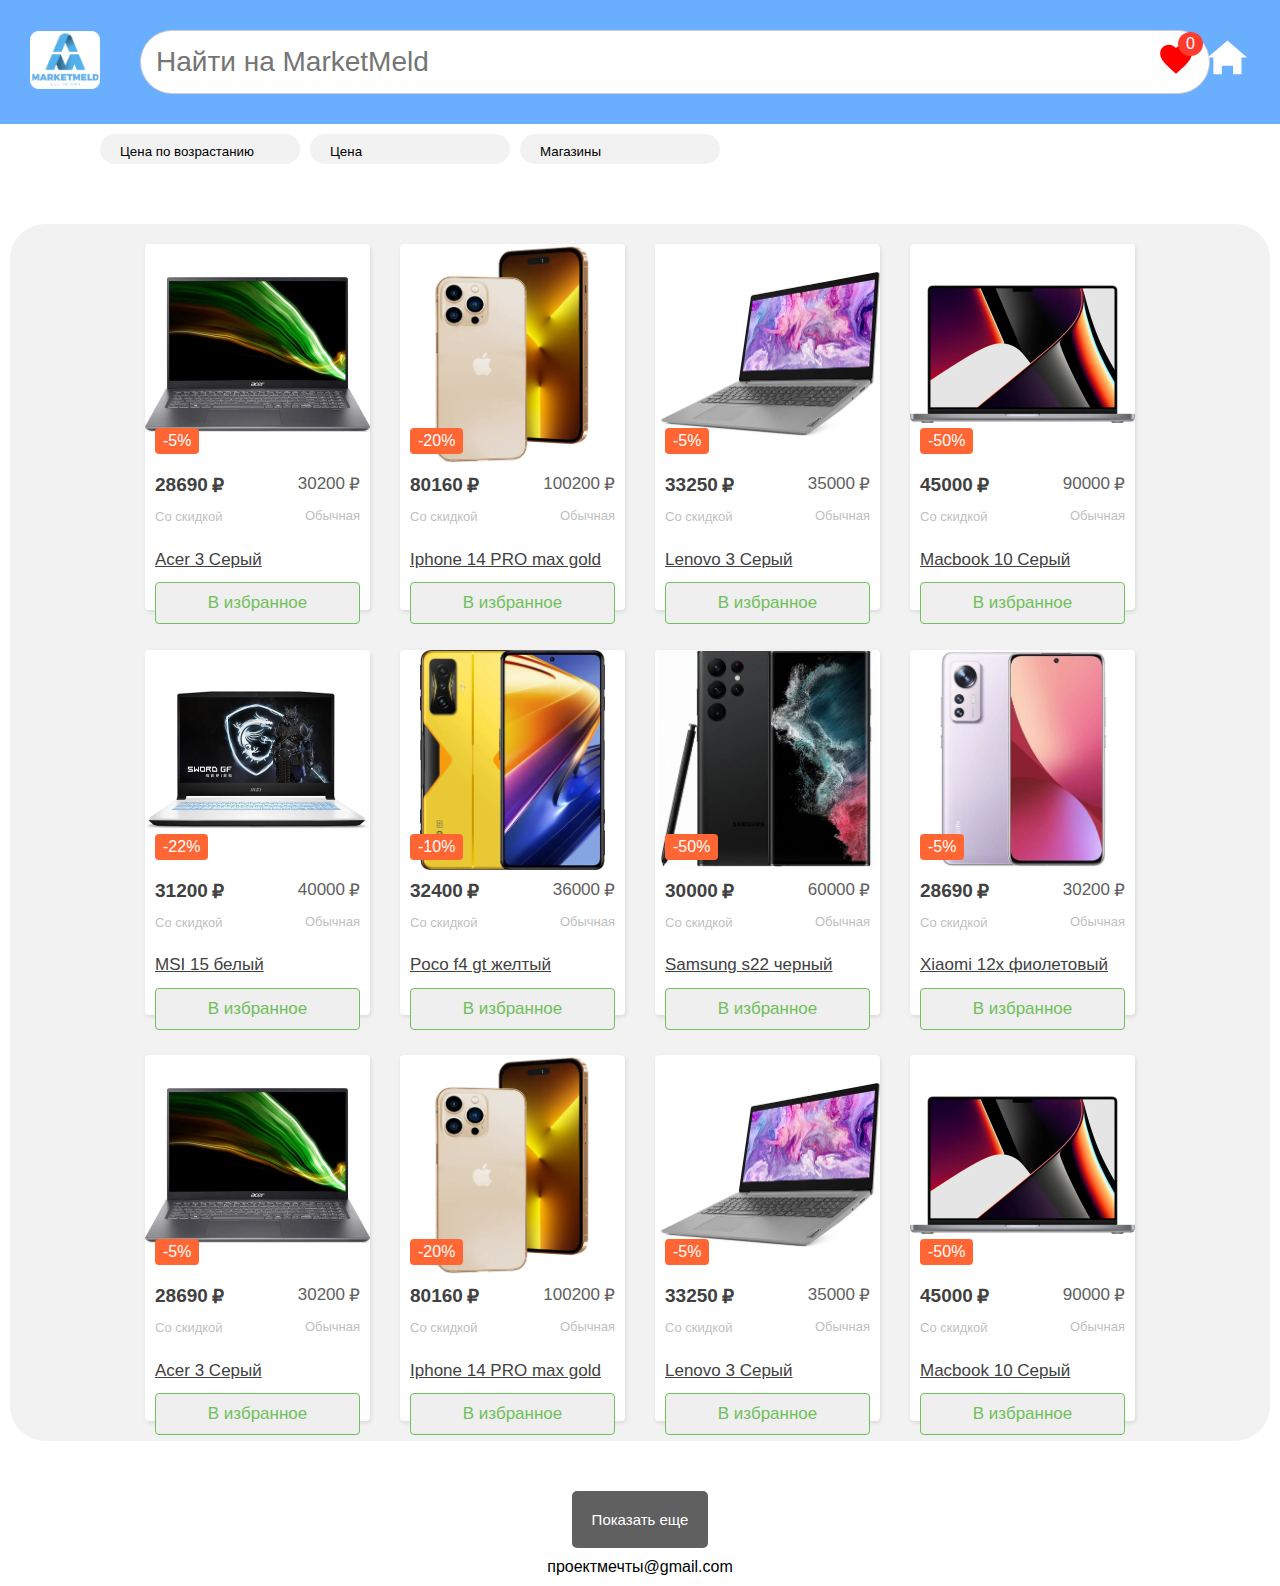
<file: index.html>
<!DOCTYPE html>
<html lang="en">
<head>
    <meta charset="UTF-8">
    <meta http-equiv="X-UA-Compatible" content="IE=edge">
    <meta name="viewport" content="width=device-width, initial-scale=1.0">
    <title>Главная_Стрница</title>
    <link rel="stylesheet" href="./style/style.css">
    <script src="./js/index.js" type="module" defer></script>
</head>
<body>

    <header class="fixed-header">
        <a href="index.html">
            <div class="logo">
                <img src="images/image.webp" alt="Логотип">
            </div>
        </a>
        
        <div class="search-bar">
            <input type="text" id="search-input" placeholder="Найти на MarketMeld">
        </div>
            
        <a href="/basket.html" class="basket">
            <div class="basket__inner">
                <svg xmlns="http://www.w3.org/2000/svg" width="38" height="38" viewBox="0 0 24 24">
                        <path fill="red" d="M12 21.35l-1.45-1.32C5.4 15.36 2 12.28 2 8.5 2 5.42 4.42 3 7.5 3c1.74 0 3.41.81 4.5 2.09C13.09 3.81 14.76 3 16.5 3 19.58 3 22 5.42 22 8.5c0 3.78-3.4 6.86-8.55 11.54L12 21.35z"/>
                </svg>
                <span class="basket__count">0</span>
            </div>
        </a>
        <a class="home" href="index.html">
            <svg width="45" height="45" viewBox="0 0 16 16" xmlns="http://www.w3.org/2000/svg" fill="white">
                <path fill-rule="evenodd" clip-rule="evenodd" d="M7.98 1.984l7 6h-2.003v6H9.96V10.97H5.997v3.016H2.982v-6H.979l7-6z"></path>
            </svg>
        </a>
    </header>
    <div class="wrapper">
        <div class="filter-buttons">
            <button onclick="sortByPrice('asc')">Цена по возрастанию</button>
            <button onclick="sortByPrice('desc')">Цена</button>
            <button onclick="filterByShop()">Магазины</button>
        </div>
        <div class="cards"></div>
        <button class="show-cards none">Показать еще</button>
    </div>

    <footer style="font-family: Arial, Helvetica, sans-serif; text-align: center; padding: 10px 0;">
       проектмечты@gmail.com
    </footer>
</body>
</html>
</file>
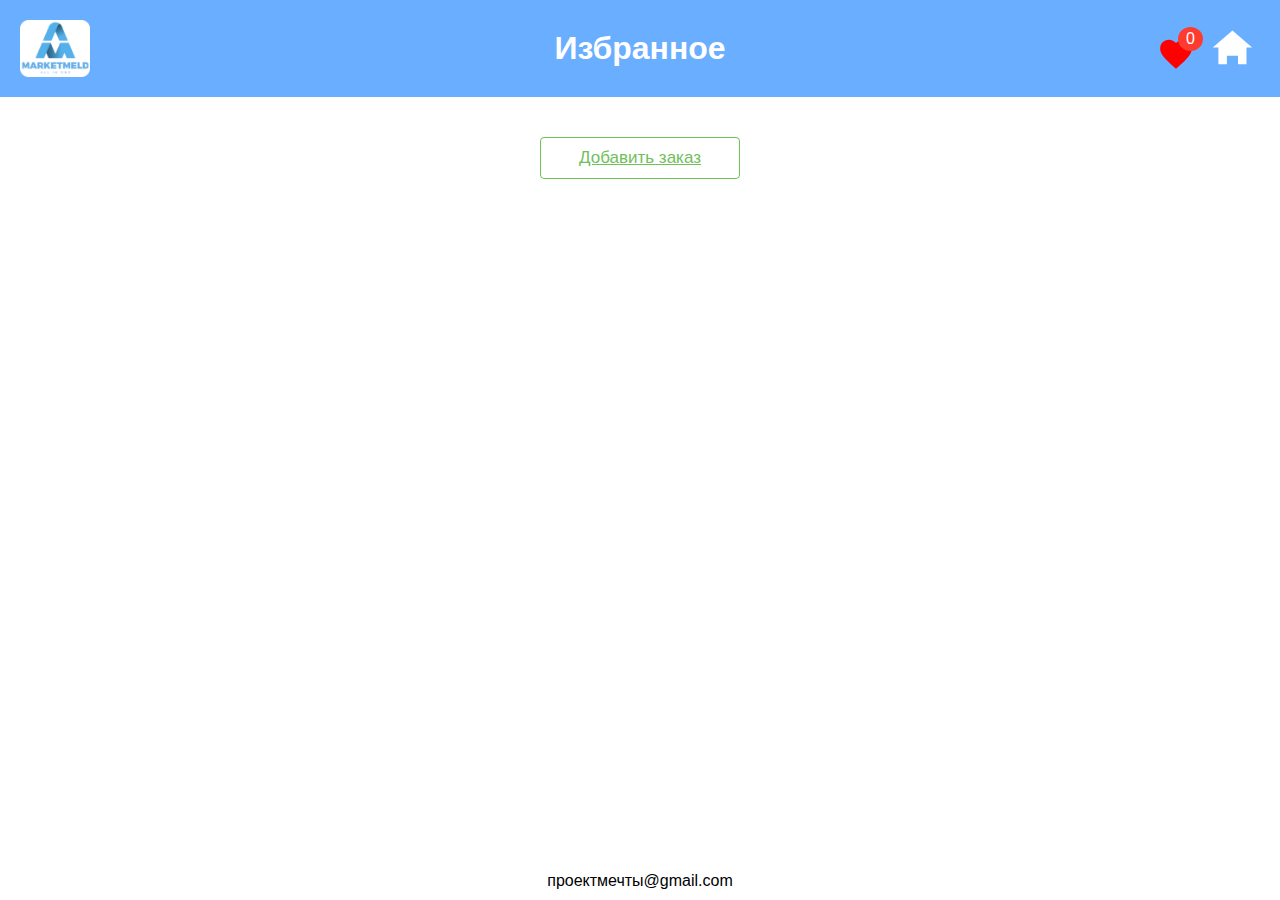
<file: basket.html>
<!DOCTYPE html>
<html lang="en">
<head>
    <meta charset="UTF-8">
    <meta http-equiv="X-UA-Compatible" content="IE=edge">
    <meta name="viewport" content="width=device-width, initial-scale=1.0">
    <title>Избранное</title>
    <link rel="stylesheet" href="./style/basket.css">
    <script src="./js/basket.js" type="module" defer></script>
</head>
<body>

    <div class="header">
        <h1>Избранное</h1>
        <a href="index.html">
            <div class="logo">
                <img src="images/image.webp" alt="Логотип">
            </div>
        </a>
    </div>

    <div class="wrapper">
        <div class="cart"></div>
        <a class="btn-send" href="index.html">Добавить заказ</a>

        <a href="/basket.html" class="basket">
            <div class="basket__inner">
                <svg xmlns="http://www.w3.org/2000/svg" width="38" height="38" viewBox="0 0 24 24">
                        <path fill="red" d="M12 21.35l-1.45-1.32C5.4 15.36 2 12.28 2 8.5 2 5.42 4.42 3 7.5 3c1.74 0 3.41.81 4.5 2.09C13.09 3.81 14.76 3 16.5 3 19.58 3 22 5.42 22 8.5c0 3.78-3.4 6.86-8.55 11.54L12 21.35z"/>
                </svg>
                <span class="basket__count">0</span>
            </div>
        </a>
        <a class="home" href="/">
            <svg width="45" height="45" viewBox="0 0 16 16" xmlns="http://www.w3.org/2000/svg" fill="white">
                <path fill-rule="evenodd" clip-rule="evenodd" d="M7.98 1.984l7 6h-2.003v6H9.96V10.97H5.997v3.016H2.982v-6H.979l7-6z"></path>
            </svg>
        </a>
    </div>

    <footer style="font-family: Arial, Helvetica, sans-serif; text-align: center; padding: 10px 0;">
       проектмечты@gmail.com
    </footer>
</body>
</html>
</file>
<file: style/style.css>
@import url('./reset.css');

body {
    display: flex;
    flex-direction: column;
    min-height: 100vh;
    margin: 0;
    padding: 0;
    font-family: Arial, sans-serif;
    background-color: #FFFFFF;
}

header {
    background-color: #69AEFF;
    display: flex;
    justify-content: space-between;
    align-items: center;
    padding: 30px;
    width: auto;
}

.filter-buttons {
    display: flex;
    margin-left: 90px;
    margin-top: 10px;
}

.filter-buttons button {
    background-color: #f2f2f2;
    border: none;
    color: #000;
    padding: 10px 20px;
    border-radius: 20px;
    margin-right: 10px;
    cursor: pointer;
    width: 200px;
    height: 30px;
    text-align: left;
    position: relative;
}

.logo img {
    width: 70px;
    height: auto;
}

.nav-buttons {
  display: flex;
  align-items: center;
}

.search-bar {
    display: flex;
    align-items: center;
    justify-content: center;
    width: 100%;
    max-width: 1300px;
    margin: 0 auto;
}

.search-bar input {
    padding: 15px;
    border-radius: 35px;
    border: 1px solid #ccc;
    background-color: #fff;
    font-size: 28px;
    width: calc(100% - 80px);
}

#search-button {
    background: none;
    border: none;
    cursor: pointer;
    background: url(image);
    margin-right: 20px;
}

.cards {
    display: grid;
    grid-template-columns: repeat(auto-fill, 225px);
    width: 100%;
    max-width: 1700px; 
    justify-content: center;
    justify-items: center; 
    column-gap: 30px;
    row-gap: 40px; 
    margin: 60px auto 50px; /* Увеличил нижний отступ до подвала */
    background-color: #f2f2f2; /* Серый цвет фона */
    padding: 20px;
    border-radius: 35px;
}

.card {
    width: 225px;
    min-height: 350px;
    box-shadow: 1px 2px 4px rgba(0, 0, 0, 0.1);
    display: flex;
    flex-direction: column;
    border-radius: 4px;
    transition: 0.2s;
    position: relative;
    background-color: #FFF;
}

.card:hover {
    box-shadow: 4px 8px 16px rgba(255, 102, 51, 0.2);
}

.card__top {
    flex: 0 0 220px;
    position: relative;
    overflow: hidden;
}

.card__image {
    display: block;
    position: absolute;
    top: 0;
    left: 0;
    width: 100%;
    height: 100%;
}

.card__image > img {
    width: 100%;
    height: 100%;
    object-fit: contain;
    transition: 0.2s;
}

.card__image:hover > img {
    transform: scale(1.1);
}

.card__label {
    padding: 4px 8px;
    position: absolute;
    bottom: 10px;
    left: 10px;
    background: #ff6633;
    border-radius: 4px;
    font-weight: 400;
    font-size: 16px;
    color: #fff;
}

.card__bottom {
    display: flex;
    flex-direction: column;
    flex: 1 0 auto;
    padding: 10px;
}

.card__prices {
    display: flex;
    margin-bottom: 10px;
    flex: 0 0 50%;
}

.card__price::after {
    content: "₽";
    margin-left: 4px;
    position: relative;
}

.card__price--discount {
    font-weight: 700;
    font-size: 19px;
    color: #414141;
    display: flex;
    flex-wrap: wrap-reverse;
}

.card__price--discount::before {
    content: "Со скидкой";
    font-weight: 400;
    font-size: 13px;
    color: #bfbfbf;
}

.card__price--common {
    font-weight: 400;
    font-size: 17px;
    color: #606060;
    display: flex;
    flex-wrap: wrap-reverse;
    justify-content: flex-end;
}

.card__price--common::before {
    content: "Обычная";
    font-weight: 400;
    font-size: 13px;
    color: #bfbfbf;
}

.card__title {
    display: block;
    margin-bottom: 10px;
    font-weight: 400;
    font-size: 17px;
    line-height: 150%;
    color: #414141;
}

.card__title:hover {
    color: #ff6633;
}

.card__add {
    display: block;
    width: 100%;
    font-weight: 400;
    font-size: 17px;
    color: #70c05b;
    padding: 10px;
    text-align: center;
    border: 1px solid #70c05b;
    border-radius: 4px;
    cursor: pointer; 
    transition: 0.2s;
    margin-top: auto;
    
}

.card__add:hover, .card__add.active {
    border: 1px solid #ff6633;
    background-color: #ff6633;
    color: #fff;
}

.show-cards{
    padding: 20px;
    margin-bottom: 20px;
    color: white;
    background-color: #606060;
    border: none;
    border-radius: 5px;
    font-size: 15px;
    display: block;
    margin: 0 auto;
}

.show-cards:hover {
    transform: scale(1.05);
    cursor: pointer;    
}

.basket{
    position: absolute;
    top: 40px;
    right: 85px;
}

.basket__inner{
    position: relative;
}

.basket__count{
    position: absolute;
    top: -8px;
    right: -8px;
    border-radius: 50%;
    background-color: #ff3b30;
    color: white;
    padding: 3px;
    text-align: center;
    min-width: 25px;
}

.home{
    position: absolute;
    top: 35px;
    right: 30px;
}
</file>
<file: style/basket.css>
@import url('./reset.css');

body {
    margin: 0;
    padding: 0;
    font-family: Arial, Helvetica, sans-serif;
}

.header {
    background-color: #69AEFF;
    color: white;
    padding: 10px 0;
    text-align: center;
}

.logo img {
    position: absolute;
    width: 70px;
    height: auto;
    top: 20px;
    left: 20px;
}


.cart{
    display: flex;
    flex-direction: column;
    align-items: center;
    row-gap: 20px;
    margin: 20px 0;
}

.cart__product {
    border: 1px solid grey;
    border-radius: 10px;
    padding: 20px;
    display: flex;
    max-width: 800px;
    width: 100%;
    position: relative;
}

.cart__del-card{
    position: absolute;
    top: -10px;
    right: -10px;
    width: 25px;
    height: 25px;
    display: flex;
    justify-content: center;
    align-items: center;
    font-size: 20px;
    color: red;
    font-weight: bold;
    cursor: pointer;
}

.cart__img img {
    width: 100px;
}

.cart__title{
    font-size: 20px;
    display: flex;
    align-items: center;
}

.cart__block-btns{
    display: flex;
    justify-content: center;
    align-items: center;
    padding: 0 10px;
    flex-grow: 1;
    column-gap: 10px;
}

.cart__plus, .cart__count, .cart__minus {
    width: 50px;
    display: flex;
    justify-content: center;
    align-items: center;
    padding: 10px;
    border: 1px solid grey;
    font-size: 20px;
}

.cart__plus, .cart__minus {
    cursor: pointer;
}

.cart__price, .cart__price-discount{
    display: flex;
    justify-content: center;
    align-items: center;
    padding: 10px;
}

.btn-send {
    display: block;
    width: 100%;
    font-weight: 400;
    font-size: 17px;
    color: #70c05b;
    padding: 10px;
    text-align: center;
    border: 1px solid #70c05b;
    border-radius: 4px;
    cursor: pointer; 
    transition: 0.2s;
    margin: 0 auto;
    width: 200px;
}

.btn-send:hover {
    border: 1px solid #ff6633;
    background-color: #ff6633;
    color: #fff;
}

.basket__inner{
    position: relative;
}

.basket{
    position: absolute;
    top: 35px;
    right: 85px;
}


.home{
    position: absolute;
    top: 25px;
    right: 25px;
}
</file>
